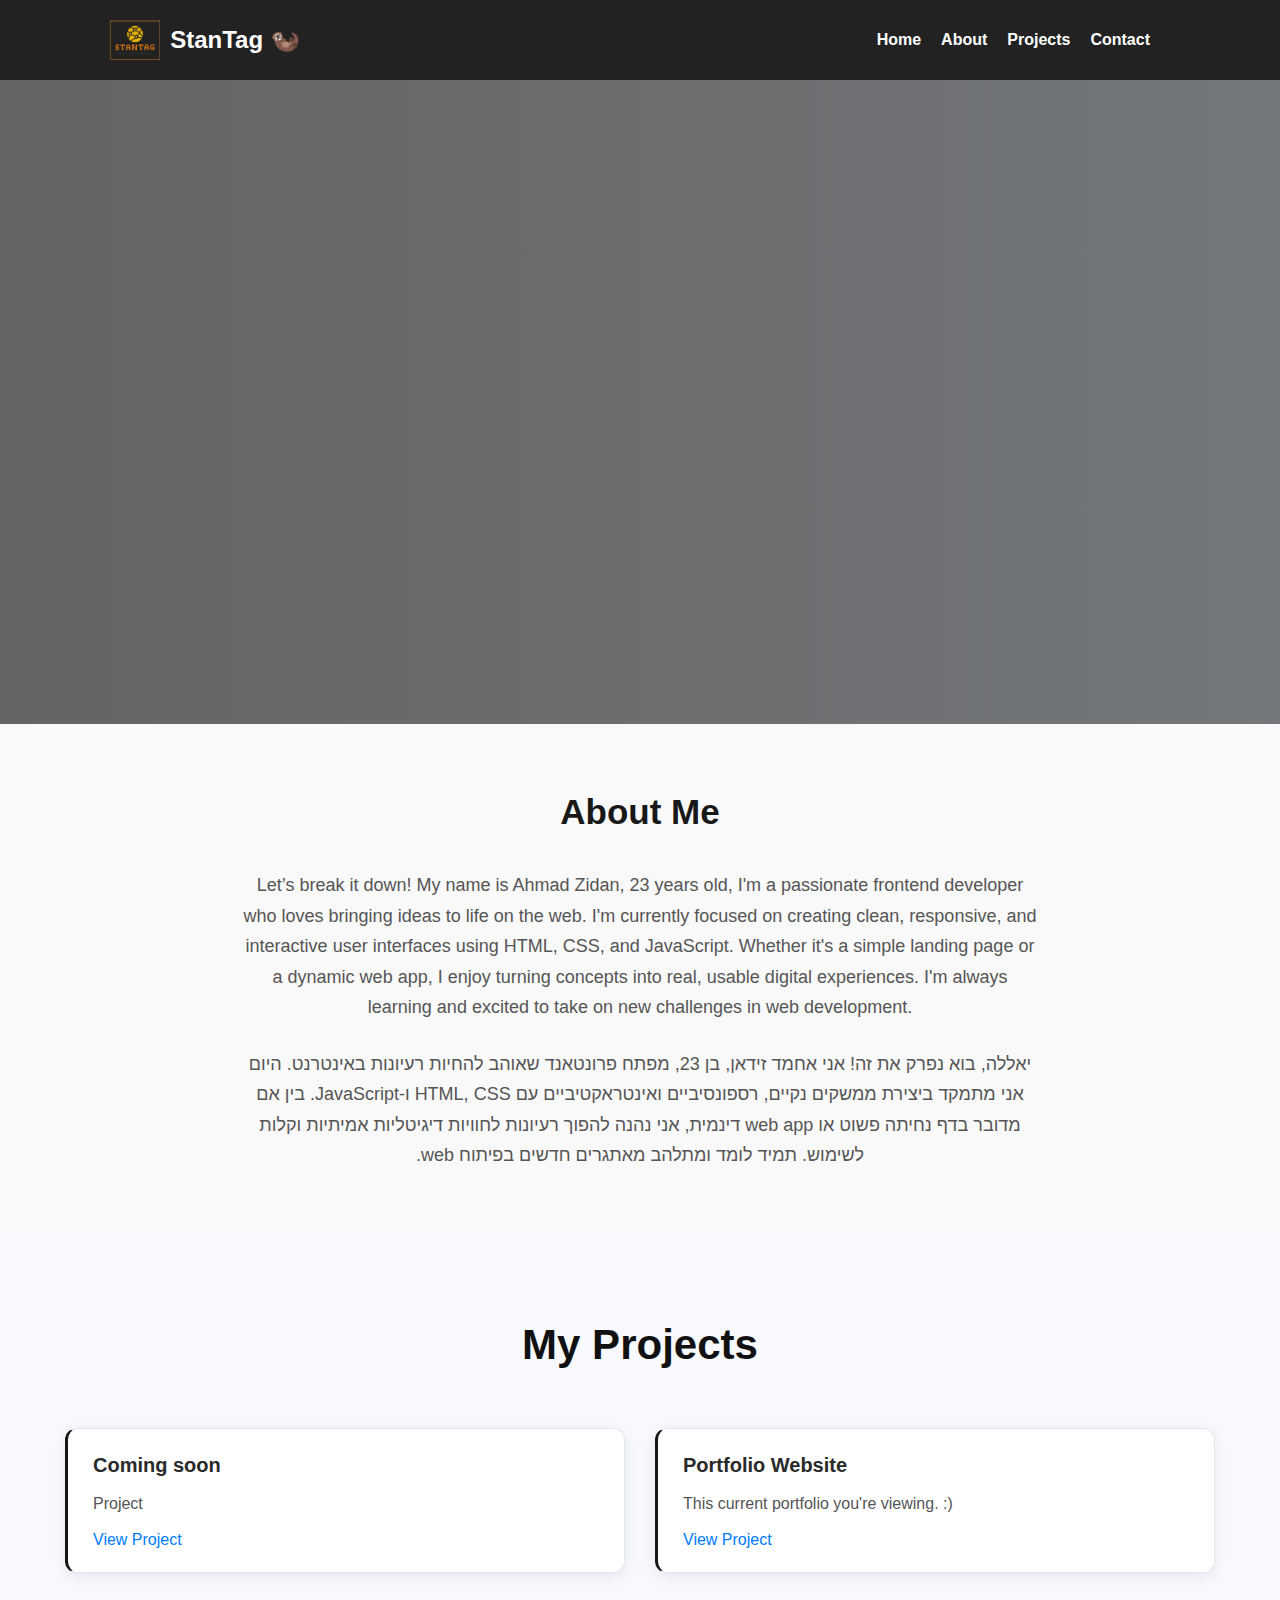
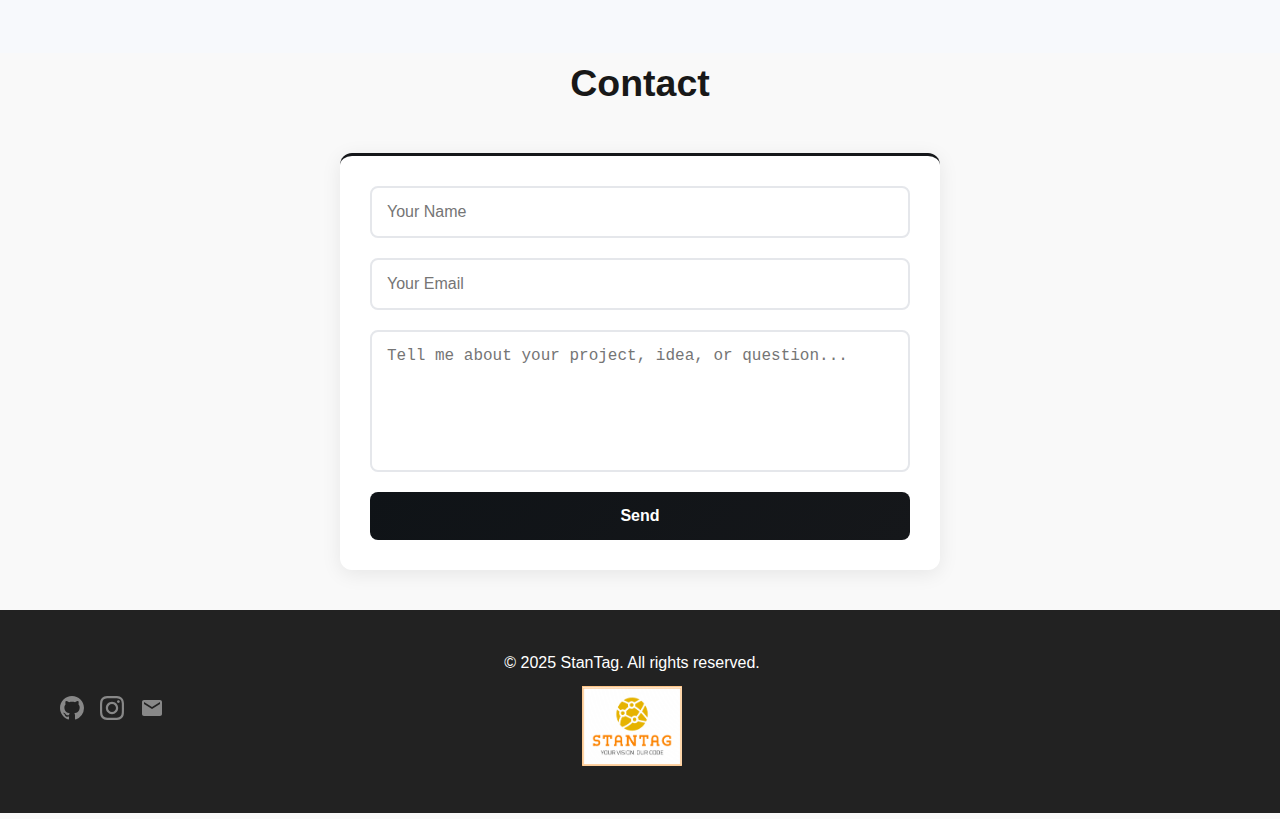
<file: index.html>
<!DOCTYPE html>
<html lang="en">
<head>
  <meta charset="UTF-8"/>
  <meta name="viewport" content="width=device-width, initial-scale=1.0" />
  <title>StanTag</title>
  <link rel="stylesheet" href="style.css" />
</head>
<body>
<header>
  <div class="container">
    <div class="logo-section">
      <img class="logo2" src="images/logo.png" alt="Logo">
      <h1 class="logo"> StanTag  🦦</h1>
    </div>
    <button id="toggle" aria-label="Toggle navigation">&#9776;</button>
    <nav id="nav">
      <ul class="nav-links">
        <li><a href="#home">Home</a></li>
        <li><a href="#about">About</a></li>
        <li><a href="#projects">Projects</a></li>
        <li><a href="#contact">Contact</a></li>
      </ul>
    </nav>
  </div>
</header>

  <section id="home" class="hero">
    <div class="hero-content">
      <h2 class="hero-en">If you had one shot <br> to build your perfect website... <br> would you take it? 🎤</h2>    
      <h2 class="hero-he">כל אתר הוא סיפור. אני כאן כדי להפוך את שלך לבלתי נשכח. <br>
עיצוב שמרגיש. קוד שחי. חוויה שנשארת.</h2>  <br>
<p>I design and build beautiful web experiences.</p> <br>
    <!--  <button class="cta-btn">Explore</button> --> 
    </div>

  </section>

<section class="about" id="about">
  <div class="about-content">
    <h2>About Me</h2>
    <p>Let’s break it down! My name is Ahmad Zidan, 23 years old, I'm a passionate frontend developer who loves bringing ideas to life on the web. I'm currently focused on creating clean, responsive, and interactive user interfaces using HTML, CSS, and JavaScript. Whether it's a simple landing page or a dynamic web app, I enjoy turning concepts into real, usable digital experiences. I'm always learning and excited to take on new challenges in web development.</p> <br>
    <p dir="rtl">יאללה, בוא נפרק את זה! אני אחמד זידאן, בן 23, מפתח פרונטאנד שאוהב להחיות רעיונות באינטרנט. היום אני מתמקד ביצירת ממשקים נקיים, רספונסיביים ואינטראקטיביים עם 
HTML, CSS ו-JavaScript.

  בין אם מדובר בדף נחיתה פשוט או <span dir="ltr">web app</span> דינמית, אני נהנה להפוך רעיונות לחוויות דיגיטליות אמיתיות וקלות לשימוש. תמיד לומד ומתלהב מאתגרים חדשים בפיתוח <span dir="rtl">web</span>.
</p>  </div>
</section>

    <section class="projects" id="projects">
      <h2>My Projects</h2>
      <div id="projects-list"></div>
    </section>

  <section class="contact" id="contact"> 
    <h2>Contact</h2> <br>
    <form action="https://formspree.io/f/xyzjeylb" method="POST">
      <input type="text" name="name" placeholder="Your Name" required>
      <input type="email" name="_replyto" placeholder="Your Email" required>
      <textarea name="message" placeholder="Tell me about your project, idea, or question..." rows="6" required locked></textarea>
      <button type="submit">Send</button>
    </form>
  </section>

<footer>
  <div class="footer-content">

      <div class="footer-left" id="social-links">
          <a href="https://github.com/ZidanCPU" target="_blank" aria-label="GitHub Repository" id="github">
            <svg width="24" height="24" viewBox="0 0 16 16" fill="currentColor" xmlns="http://www.w3.org/2000/svg">
            <path d="M8 0C3.58 0 0 3.58 0 8c0 3.54 2.29 6.53 5.47 7.59.4.07.55-.17.55-.38 0-.19-.01-.82-.01-1.49-2.01.37-2.53-.49-2.69-.94-.09-.23-.48-.94-.82-1.13-.28-.15-.68-.52-.01-.53.63-.01 1.08.58 1.23.82.72 1.21 1.87.87 2.33.66.07-.52.28-.87.51-1.07-1.78-.2-3.64-.89-3.64-3.95 0-.87.31-1.59.82-2.15-.08-.2-.36-1.02.08-2.12 0 0 .67-.21 2.2.82.64-.18 1.32-.27 2-.27.68 0 1.36.09 2 .27 1.53-1.04 2.2-.82 2.2-.82.44 1.1.16 1.92.08 2.12.51.56.82 1.27.82 2.15 0 3.07-1.87 3.75-3.65 3.95.29.25.54.73.54 1.48 0 1.07-.01 1.93-.01 2.2 0 .21.15.46.55.38A8.013 8.013 0 0016 8c0-4.42-3.58-8-8-8z"/>
            </svg>
          </a>
          <a href="https://instagram.com/stantagdev" target="_blank" aria-label="Instagram Profile" id="instagram">
            <svg width="24" height="24" viewBox="0 0 24 24" fill="currentColor" xmlns="http://www.w3.org/2000/svg">
            <path d="M12 2.163c3.204 0 3.584.012 4.85.07 3.252.148 4.771 1.691 4.919 4.919.058 1.265.069 1.645.069 4.849 0 3.205-.012 3.584-.069 4.849-.149 3.225-1.664 4.771-4.919 4.919-1.266.058-1.644.07-4.85.07-3.204 0-3.584-.012-4.849-.07-3.26-.149-4.771-1.699-4.919-4.92-.058-1.265-.07-1.644-.07-4.849 0-3.204.013-3.583.07-4.849.149-3.227 1.664-4.771 4.919-4.919 1.266-.057 1.645-.069 4.849-.069zm0-2.163c-3.259 0-3.667.014-4.947.072-4.358.2-6.78 2.618-6.98 6.98-.059 1.281-.073 1.689-.073 4.948 0 3.259.014 3.668.072 4.948.2 4.358 2.618 6.78 6.98 6.98 1.281.058 1.689.072 4.948.072 3.259 0 3.668-.014 4.948-.072 4.354-.2 6.782-2.618 6.979-6.98.059-1.28.073-1.689.073-4.948 0-3.259-.014-3.667-.072-4.947-.196-4.354-2.617-6.78-6.979-6.98-1.281-.059-1.69-.073-4.949-.073zm0 5.838c-3.403 0-6.162 2.759-6.162 6.162s2.759 6.163 6.162 6.163 6.162-2.759 6.162-6.163c0-3.403-2.759-6.162-6.162-6.162zm0 10.162c-2.209 0-4-1.79-4-4 0-2.209 1.791-4 4-4s4 1.791 4 4c0 2.21-1.791 4-4 4zm6.406-11.845c-.796 0-1.441.645-1.441 1.44s.645 1.44 1.441 1.44c.795 0 1.439-.645 1.439-1.44s-.644-1.44-1.439-1.44z"/>
            </svg>
          </a>
          <a href="mailto:stantagdev@gmail.com" aria-label="Send Email">
            <svg width="24" height="24" viewBox="0 0 24 24" fill="currentColor">
            <path d="M20 4H4c-1.1 0-1.99.9-1.99 2L2 18c0 1.1.9 2 2 2h16c1.1 0 2-.9 2-2V6c0-1.1-.9-2-2-2zm0 4l-8 5-8-5V6l8 5 8-5v2z"/>
            </svg>
          </a>
      </div>

      <div class="footer-center">
        <p>&copy; 2025 StanTag. All rights reserved.</p>
        <img src="images/footerImage.png">
      </div>

    <div class="footer-right">
      <!-- Empty for now -->
    </div>

  </div>
</footer>

  <script src="script.js"></script>
</body>
</html>
</file>
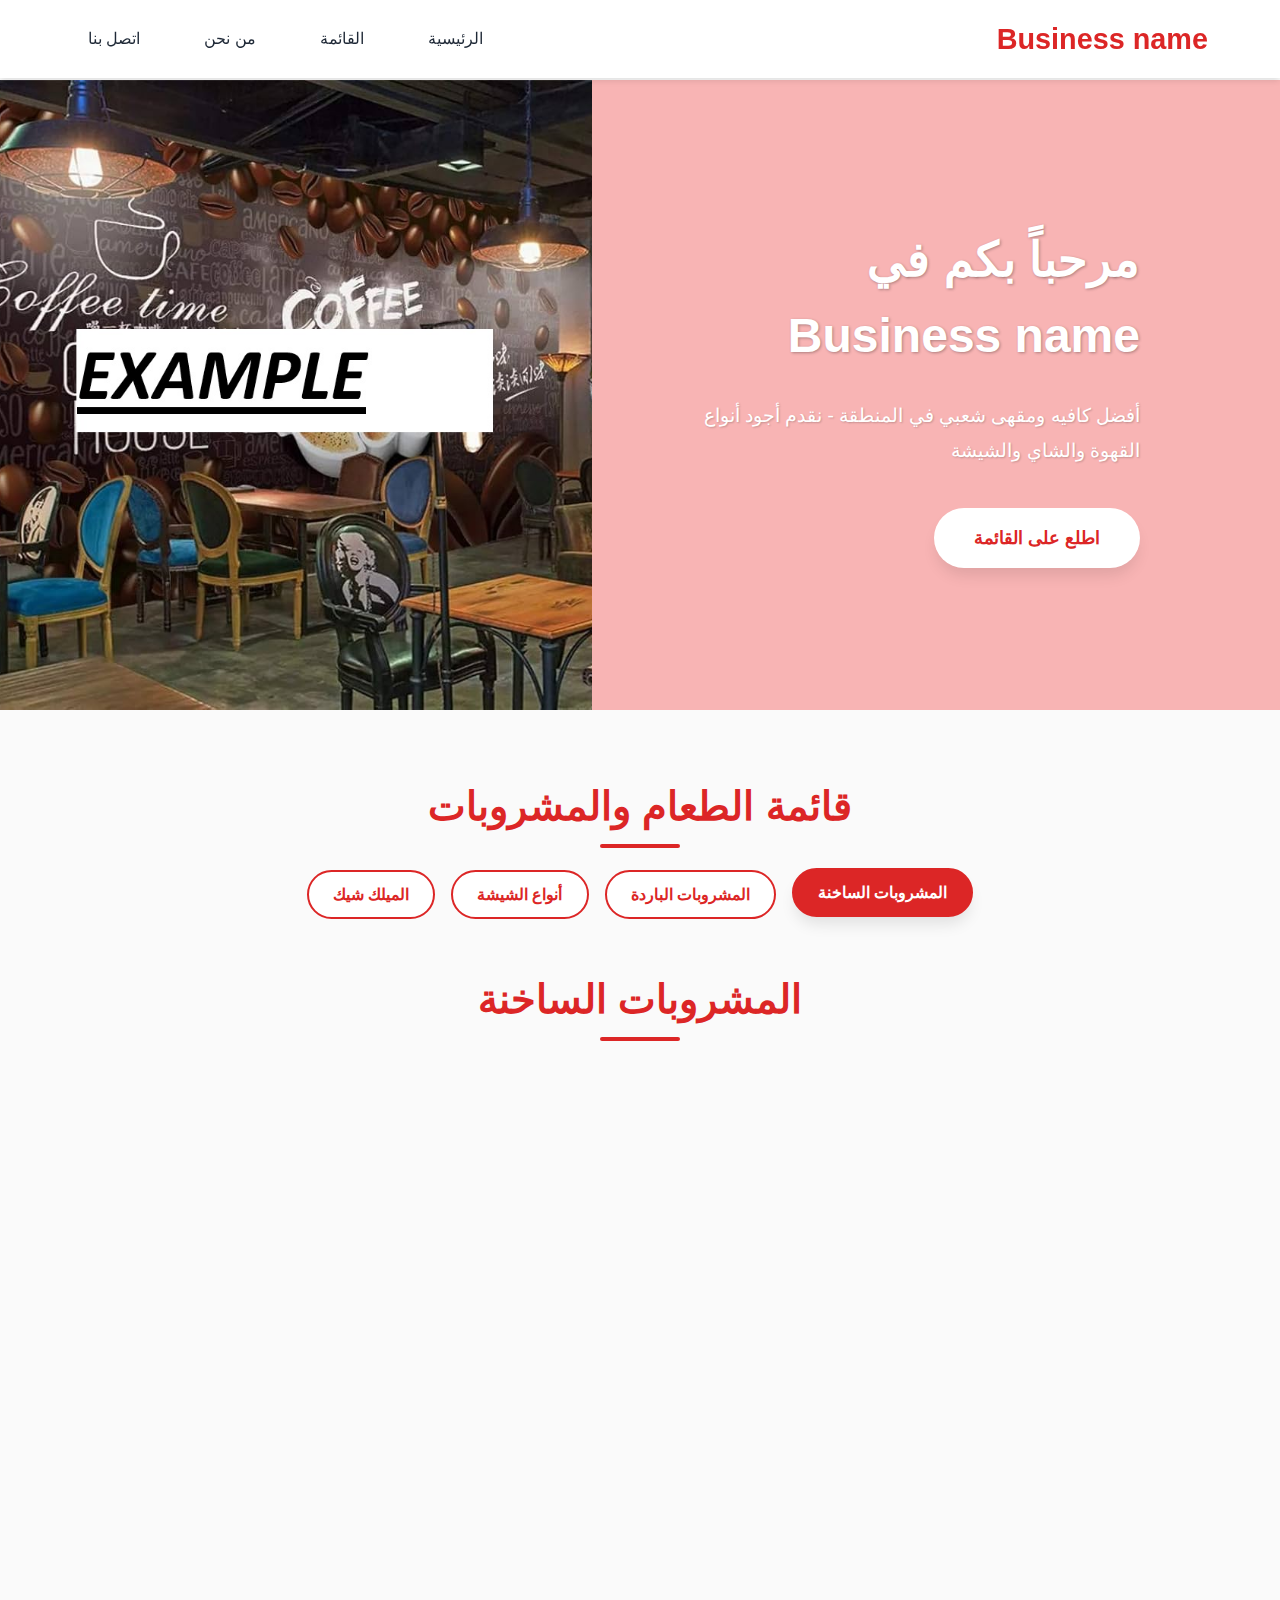
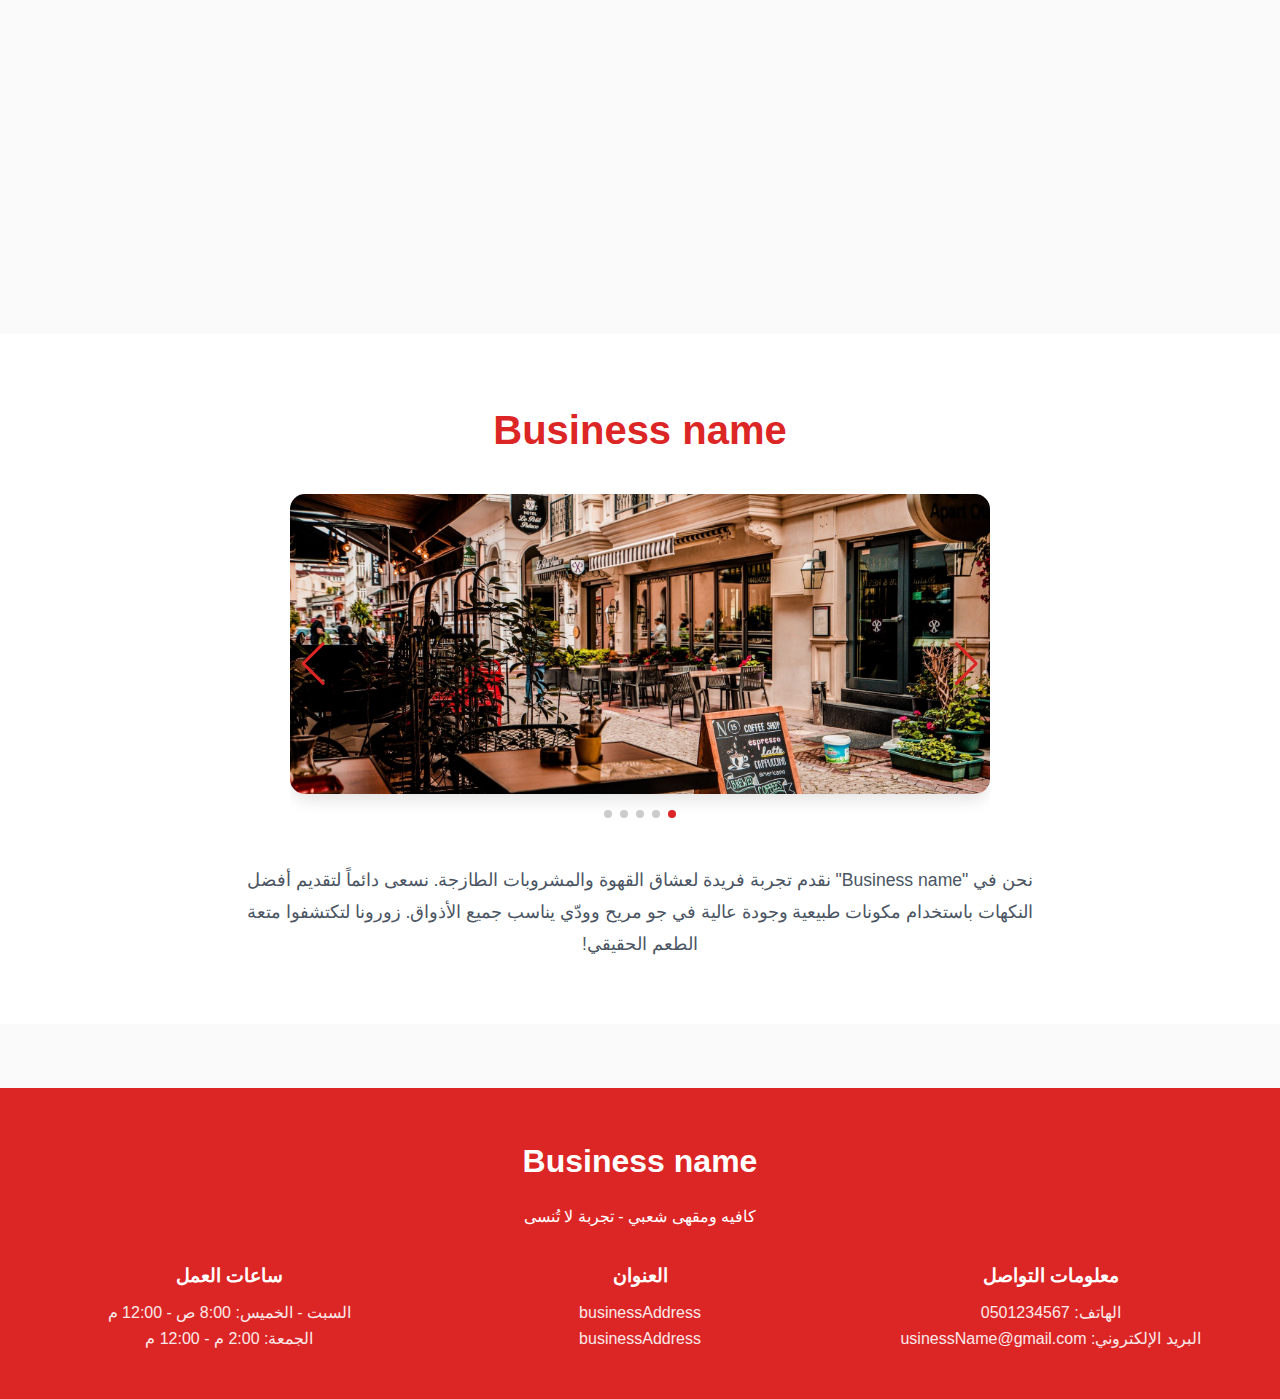
<file: templates/template1.html>
<!DOCTYPE html>
<html lang="ar" dir="rtl">
<head>
    <meta charset="UTF-8">
    <meta name="viewport" content="width=device-width, initial-scale=1.0">
    <title>StanTag - Menu Template </title>
    <meta name="description" content="StanTag  - أفضل كافيه ومقهى شعبي في المنطقة. نقدم أجود أنواع القهوة والشاي والشيشة">
    <!-- Swiper CSS -->
    <link rel="stylesheet" href="https://cdn.jsdelivr.net/npm/swiper@11/swiper-bundle.min.css" />
    <!-- Swiper JS -->
    <script src="https://cdn.jsdelivr.net/npm/swiper@11/swiper-bundle.min.js"></script>
</head>
<style>
    /* Reset and Base Styles */
* {
    margin: 0;
    padding: 0;
    box-sizing: border-box;
}

:root {
    --primary-red: #dc2626;
    --dark-red: #b91c1c;
    --light-red: #fecaca;
    --pink-bg: #f8b4b4;
    --white: #ffffff;
    --off-white: #fafafa;
    --gray-100: #f3f4f6;
    --gray-200: #e5e7eb;
    --gray-600: #4b5563;
    --gray-800: #1f2937;
    --shadow: 0 4px 6px -1px rgba(0, 0, 0, 0.1);
    --shadow-lg: 0 10px 15px -3px rgba(0, 0, 0, 0.1);
}

body {
    font-family: 'Segoe UI', Tahoma, Geneva, Verdana, sans-serif;
    line-height: 1.6;
    color: var(--gray-800);
    direction: rtl;
    background-color: var(--off-white);
}


/* Header */
header {
    position: fixed;
    top: 0;
    width: 100%;
    background: rgba(255, 255, 255, 0.95);
    backdrop-filter: blur(10px);
    box-shadow: var(--shadow);
    z-index: 100;
    transition: all 0.3s ease;
}

.header-container {
    max-width: 1200px;
    margin: 0 auto;
    padding: 1rem 2rem;
    display: flex;
    justify-content: space-between;
    align-items: center;
}

.logo {
    font-size: 1.8rem;
    font-weight: bold;
    color: var(--primary-red);
    text-decoration: none;
}

.nav-toggle {
    display: none;
    background: none;
    border: none;
    font-size: 1.5rem;
    color: var(--primary-red);
    cursor: pointer;
}

nav ul {
    display: flex;
    list-style: none;
    gap: 2rem;
}

nav a {
    text-decoration: none;
    color: var(--gray-800);
    font-weight: 500;
    transition: color 0.3s ease;
    padding: 0.5rem 1rem;
    border-radius: 4px;
}

nav a:hover,
nav a:focus {
    color: var(--primary-red);
    background-color: var(--light-red);
}

/* Hero Section - Split Layout */
.hero {
    height: 70vh;
    min-height: 500px;
    display: flex;
    margin-top: 80px;
    position: relative;
    overflow: hidden;
}

.hero-left {
    flex: 1;
    background: var(--pink-bg);
    display: flex;
    align-items: center;
    justify-content: flex-end;
    padding: 3rem;
}

.hero-content {
    max-width: 500px;
    text-align: right;
    padding-left: 2rem;
}

.hero-right {
    flex: 1;
    position: relative;
}

.hero-image {
    width: 100%;
    height: 100%;
    object-fit: cover;
    display: block;
}

.hero h1 {
    font-size: 3rem;
    font-weight: bold;
    color: var(--white);
    margin-bottom: 1.5rem;
    text-shadow: 1px 1px 3px rgba(0, 0, 0, 0.3);
}

.hero p {
    font-size: 1.2rem;
    color: var(--white);
    margin-bottom: 2.5rem;
    line-height: 1.8;
    text-shadow: 1px 1px 2px rgba(0, 0, 0, 0.2);
}

.cta-button {
    display: inline-block;
    background: var(--white);
    color: var(--primary-red);
    padding: 1rem 2.5rem;
    text-decoration: none;
    border-radius: 50px;
    font-weight: bold;
    font-size: 1.1rem;
    transition: all 0.3s ease;
    box-shadow: var(--shadow-lg);
}

.cta-button:hover,
.cta-button:focus {
    transform: translateY(-2px);
    box-shadow: 0 15px 25px -5px rgba(0, 0, 0, 0.2);
}

/* Responsive adjustments */
@media (max-width: 768px) {
    .hero {
        flex-direction: column;
        height: auto;
    }
    
    .hero-left {
        order: 2;
        justify-content: center;
        padding: 2rem;
    }
    
    .hero-content {
        text-align: center;
        padding-left: 0;
    }
    
    .hero-right {
        order: 1;
        height: 300px;
    }
}

/* Main Content */
main {
    max-width: 1200px;
    margin: 0 auto;
    padding: 4rem 2rem;
}

/* Menu Navigation */
.menu-nav {
    display: flex;
    justify-content: center;
    gap: 1rem;
    margin-bottom: 3rem;
    flex-wrap: wrap;
}

.menu-nav-btn {
    background: var(--white);
    border: 2px solid var(--primary-red);
    color: var(--primary-red);
    padding: 0.8rem 1.5rem;
    border-radius: 25px;
    cursor: pointer;
    font-weight: bold;
    font-size: 1rem;
    transition: all 0.3s ease;
    min-width: 120px;
}

.menu-nav-btn:hover,
.menu-nav-btn:focus,
.menu-nav-btn.active {
    background: var(--primary-red);
    color: var(--white);
    transform: translateY(-2px);
    box-shadow: var(--shadow-lg);
}

/* Menu Sections */
.menu-section {
    display: none;
    animation: fadeIn 0.5s ease-in;
}

.menu-section.active {
    display: block;
}

@keyframes fadeIn {
    from {
        opacity: 0;
        transform: translateY(20px);
    }
    to {
        opacity: 1;
        transform: translateY(0);
    }
}

.section-title {
    font-size: 2.5rem;
    color: var(--primary-red);
    text-align: center;
    margin-bottom: 2rem;
    position: relative;
}

.section-title::after {
    content: '';
    position: absolute;
    bottom: -10px;
    right: 50%;
    transform: translateX(50%);
    width: 80px;
    height: 4px;
    background: var(--primary-red);
    border-radius: 2px;
}

/* Menu Grid */
.menu-grid {
    display: grid;
    grid-template-columns: repeat(auto-fit, minmax(300px, 1fr));
    gap: 2rem;
    margin-top: 2rem;
}

.menu-item {
    background: var(--white);
    border-radius: 12px;
    padding: 1.5rem;
    box-shadow: var(--shadow);
    transition: all 0.3s ease;
    border-right: 4px solid var(--primary-red);
}

.menu-item:hover {
    transform: translateY(-5px);
    box-shadow: var(--shadow-lg);
}

.item-header {
    display: flex;
    justify-content: space-between;
    align-items: flex-start;
    margin-bottom: 0.8rem;
}

.item-name {
    font-size: 1.3rem;
    font-weight: bold;
    color: var(--gray-800);
    flex: 1;
}

.item-price {
    font-size: 1.4rem;
    font-weight: bold;
    color: var(--primary-red);
    margin-right: 1rem;
}

.price-currency {
    font-size: 1rem;
    color: var(--gray-600);
}

.item-description {
    color: var(--gray-600);
    font-size: 0.95rem;
    line-height: 1.5;
}
.item-image {
    width: 100%;
    max-width: 150px;
    height: auto;
    border-radius: 8px;
    margin-bottom: 0.8rem;
}

/*     ABOUT    */ 
.about {
  padding: 4rem 2rem;
  text-align: center;
  background-color: var(--white);
}

.about h2 {
  font-size: 2.5rem;
  color: var(--primary-red);
  margin-bottom: 2rem;
}

.about-slide-img {
  width: 100%;
  height: 300px;
  object-fit: cover;
  border-radius: 15px;
  box-shadow: var(--shadow-lg);
}

.swiper {
  width: 90%;
  max-width: 700px;
  margin: 0 auto 2rem auto;
  padding-bottom: 2rem;
}

.swiper-button-next,
.swiper-button-prev {
  color: var(--primary-red);
}

.swiper-pagination-bullet-active {
  background-color: var(--primary-red);
}


.about p {
    max-width: 800px;
    margin: 0 auto;
    font-size: 1.1rem;
    color: var(--gray-600);
    line-height: 1.8;
}

/* Footer */
footer {
    background: var(--primary-red);
    color: var(--white);
    text-align: center;
    padding: 3rem 2rem;
    margin-top: 4rem;
}

.footer-content {
    max-width: 1200px;
    margin: 0 auto;
}

.footer-title {
    font-size: 2rem;
    font-weight: bold;
    margin-bottom: 1rem;
}

.footer-info {
    display: grid;
    grid-template-columns: repeat(auto-fit, minmax(250px, 1fr));
    gap: 2rem;
    margin-top: 2rem;
}

.info-section h3 {
    font-size: 1.2rem;
    margin-bottom: 0.5rem;
}

.info-section p {
    opacity: 0.9;
}

/* Responsive Design */
@media (max-width: 768px) {
    .nav-toggle {
        display: block;
    }

    nav {
        position: absolute;
        top: 100%;
        right: 0;
        width: 100%;
        background: var(--white);
        box-shadow: var(--shadow);
        transform: translateY(-100%);
        opacity: 0;
        visibility: hidden;
        transition: all 0.3s ease;
    }

    nav.active {
        transform: translateY(0);
        opacity: 1;
        visibility: visible;
    }

    nav ul {
        flex-direction: column;
        padding: 1rem;
        gap: 0;
    }

    nav li {
        border-bottom: 1px solid var(--gray-200);
    }

    nav a {
        display: block;
        padding: 1rem;
    }

    .hero {
        flex-direction: column;
        height: auto;
        min-height: 60vh;
    }

    .hero-left {
        order: 1;
        padding: 2rem 1rem;
    }

    .hero-right {
        order: 2;
        min-height: 300px;
    }

    .hero h1 {
        font-size: 2.2rem;
    }

    .hero p {
        font-size: 1rem;
    }

    .menu-grid {
        grid-template-columns: 1fr;
        gap: 1.5rem;
    }

    .menu-nav {
        gap: 0.5rem;
    }

    .menu-nav-btn {
        padding: 0.6rem 1rem;
        font-size: 0.9rem;
        min-width: 100px;
    }

    .section-title {
        font-size: 2rem;
    }
    .about-image {
        width: 60%;
    }
}

@media (max-width: 480px) {
    .header-container {
        padding: 1rem;
    }

    .hero-left {
        padding: 1.5rem 1rem;
    }

    .hero h1 {
        font-size: 1.8rem;
    }

    main {
        padding: 2rem 1rem;
    }

    .menu-item {
        padding: 1rem;
    }

    .item-header {
        flex-direction: column;
        align-items: flex-start;
        gap: 0.5rem;
    }
        .about-image {
        width: 80%;
    }

    .about h2 {
        font-size: 2rem;
    }

    .about p {
        font-size: 1rem;
    }
}

/* Focus Styles for Accessibility */
button:focus,
a:focus {
    outline: 2px solid var(--primary-red);
    outline-offset: 2px;
}

/* High Contrast Mode Support */
@media (prefers-contrast: high) {
    :root {
        --primary-red: #cc0000;
        --gray-800: #000000;
    }
}

/* Reduced Motion Support */
@media (prefers-reduced-motion: reduce) {
    *,
    *::before,
    *::after {
        animation-duration: 0.01ms !important;
        animation-iteration-count: 1 !important;
        transition-duration: 0.01ms !important;
    }
}
</style>
<body>
    <header>
        <div class="header-container">
            <a href="#" class="logo" aria-label="Business name - الصفحة الرئيسية">Business name</a>
            <button class="nav-toggle" aria-label="فتح القائمة" aria-expanded="false">☰</button>
            <nav role="navigation" aria-label="القائمة الرئيسية">
                <ul>
                    <li><a href="#home">الرئيسية</a></li>
                    <li><a href="#menu">القائمة</a></li>
                    <li><a href="#about">من نحن</a></li>
                    <li><a href="#contact">اتصل بنا</a></li>
                </ul>
            </nav>
        </div>
    </header>

    <!-- Hero Section -->
    <section class="hero" id="home" role="banner">
        <div class="hero-left">
            <div class="hero-content">
                <h1>مرحباً بكم في Business name</h1>
                <p>أفضل كافيه ومقهى شعبي في المنطقة - نقدم أجود أنواع القهوة والشاي والشيشة</p>
                <a href="#menu" class="cta-button">اطلع على القائمة</a>
            </div>
        </div>
        <div class="hero-right">
            <img src="imagesTemplate1/topImage.jpg" alt="" class="hero-image">
        </div>
    </section>

    <!-- Main Section -->
    <main id="main-content">
        <section id="menu" aria-labelledby="menu-title">
            <h2 id="menu-title" class="section-title">قائمة الطعام والمشروبات</h2>
            
            <div class="menu-nav" role="tablist" aria-label="أقسام القائمة">
                <button class="menu-nav-btn active" role="tab" aria-selected="true" aria-controls="hot-drinks" onclick="showMenuSection('hot-drinks', this)">
                    المشروبات الساخنة
                </button>
                <button class="menu-nav-btn" role="tab" aria-selected="false" aria-controls="cold-drinks" onclick="showMenuSection('cold-drinks', this)">
                    المشروبات الباردة
                </button>
                <button class="menu-nav-btn" role="tab" aria-selected="false" aria-controls="shisha" onclick="showMenuSection('shisha', this)">
                    أنواع الشيشة
                </button>
                <button class="menu-nav-btn" role="tab" aria-selected="false" aria-controls="milkshakes" onclick="showMenuSection('milkshakes', this)">
                    الميلك شيك
                </button>
            </div>



            <!-- Hot Drinks Section -->
            <div id="hot-drinks" class="menu-section active" role="tabpanel" aria-labelledby="hot-drinks-title">
                <h3 id="hot-drinks-title" class="section-title">المشروبات الساخنة</h3>
                <div class="menu-grid">
                    <div class="menu-item">
                        <img src="imagesTemplate1/itemImage.png" alt="وصف العنصر" class="item-image">
                        <div class="item-header">
                            <h4 class="item-name">قهوة عربية</h4>
                            <span class="item-price">15 <span class="price-currency">شيكل</span></span>
                        </div>
                        <p class="item-description">قهوة عربية أصيلة محضرة بالطريقة التقليدية مع الهيل والزعفران</p>
                    </div>
                    <div class="menu-item">
                        <img src="imagesTemplate1/itemImage.png" alt="وصف العنصر" class="item-image">
                        <div class="item-header">
                            <h4 class="item-name">شاي أحمر</h4>
                            <span class="item-price">8 <span class="price-currency">شيكل</span></span>
                        </div>
                        <p class="item-description">شاي أحمر فاخر مع السكر والنعناع الطازج</p>
                    </div>
                    <div class="menu-item">
                        <img src="imagesTemplate1/itemImage.png" alt="وصف العنصر" class="item-image">
                        <div class="item-header">
                            <h4 class="item-name">شاي أخضر</h4>
                            <span class="item-price">10 <span class="price-currency">شيكل</span></span>
                        </div>
                        <p class="item-description">شاي أخضر طبيعي مفيد للصحة مع الياسمين</p>
                    </div>
                    <div class="menu-item">
                        <img src="imagesTemplate1/itemImage.png" alt="وصف العنصر" class="item-image">
                        <div class="item-header">
                            <h4 class="item-name">كابتشينو</h4>
                            <span class="item-price">18 <span class="price-currency">شيكل</span></span>
                        </div>
                        <p class="item-description">قهوة إيطالية مع الحليب المرغي والقرفة</p>
                    </div>
                    <div class="menu-item">
                        <img src="imagesTemplate1/itemImage.png" alt="وصف العنصر" class="item-image">
                        <div class="item-header">
                            <h4 class="item-name">لاتيه</h4>
                            <span class="item-price">20 <span class="price-currency">شيكل</span></span>
                        </div>
                        <p class="item-description">قهوة مع الحليب الساخن وطبقة من الرغوة الكريمية</p>
                    </div>
                    <div class="menu-item">
                        <img src="imagesTemplate1/itemImage.png" alt="وصف العنصر" class="item-image">
                        <div class="item-header">
                            <h4 class="item-name">هوت شوكليت</h4>
                            <span class="item-price">16 <span class="price-currency">شيكل</span></span>
                        </div>
                        <p class="item-description">شوكولاتة ساخنة كريمية مع المارشميلو والكريمة</p>
                    </div>
                </div>
            </div>

            <!-- Cold Drinks Section -->
            <div id="cold-drinks" class="menu-section" role="tabpanel" aria-labelledby="cold-drinks-title">
                <h3 id="cold-drinks-title" class="section-title">المشروبات الباردة</h3>
                <div class="menu-grid">
                    <div class="menu-item">
                        <img src="imagesTemplate1/itemImage.png" alt="وصف العنصر" class="item-image">
                        <div class="item-header">
                            <h4 class="item-name">عصير برتقال طازج</h4>
                            <span class="item-price">12 <span class="price-currency">شيكل</span></span>
                        </div>
                        <p class="item-description">عصير برتقال طبيعي 100% بدون إضافات أو مواد حافظة</p>
                    </div>
                    <div class="menu-item">
                        <img src="imagesTemplate1/itemImage.png" alt="وصف العنصر" class="item-image">
                        <div class="item-header">
                            <h4 class="item-name">عصير مانجو</h4>
                            <span class="item-price">15 <span class="price-currency">شيكل</span></span>
                        </div>
                        <p class="item-description">عصير مانجو طازج مع قطع الفاكهة الطبيعية</p>
                    </div>
                    <div class="menu-item">
                        <img src="imagesTemplate1/itemImage.png" alt="وصف العنصر" class="item-image">
                        <div class="item-header">
                            <h4 class="item-name">ليموناضة</h4>
                            <span class="item-price">10 <span class="price-currency">شيكل</span></span>
                        </div>
                        <p class="item-description">ليمون طازج مع النعناع والثلج المجروش</p>
                    </div>
                    <div class="menu-item">
                        <img src="imagesTemplate1/itemImage.png" alt="وصف العنصر" class="item-image">
                        <div class="item-header">
                            <h4 class="item-name">آيس كوفي</h4>
                            <span class="item-price">18 <span class="price-currency">شيكل</span></span>
                        </div>
                        <p class="item-description">قهوة باردة مع الثلج والحليب البارد</p>
                    </div>
                    <div class="menu-item">
                        <img src="imagesTemplate1/itemImage.png" alt="وصف العنصر" class="item-image">
                        <div class="item-header">
                            <h4 class="item-name">موهيتو</h4>
                            <span class="item-price">14 <span class="price-currency">شيكل</span></span>
                        </div>
                        <p class="item-description">مشروب منعش بالنعناع والليمون والصودا</p>
                    </div>
                    <div class="menu-item">
                        <img src="imagesTemplate1/itemImage.png" alt="وصف العنصر" class="item-image">
                        <div class="item-header">
                            <h4 class="item-name">عصير فراولة</h4>
                            <span class="item-price">13 <span class="price-currency">شيكل</span></span>
                        </div>
                        <p class="item-description">عصير فراولة طبيعي مع قطع الفاكهة الطازجة</p>
                    </div>
                </div>
            </div>

            <!-- Shisha Section -->
            <div id="shisha" class="menu-section" role="tabpanel" aria-labelledby="shisha-title">
                <h3 id="shisha-title" class="section-title">أنواع الشيشة</h3>
                <div class="menu-grid">
                    <div class="menu-item">
                        <img src="imagesTemplate1/itemImage.png" alt="وصف العنصر" class="item-image">
                        <div class="item-header">
                            <h4 class="item-name">شيشة تفاح</h4>
                            <span class="item-price">35 <span class="price-currency">شيكل</span></span>
                        </div>
                        <p class="item-description">نكهة التفاح الطبيعية الكلاسيكية المحبوبة</p>
                    </div>
                    <div class="menu-item">
                        <img src="imagesTemplate1/itemImage.png" alt="وصف العنصر" class="item-image">
                        <div class="item-header">
                            <h4 class="item-name">شيشة عنب</h4>
                            <span class="item-price">35 <span class="price-currency">شيكل</span></span>
                        </div>
                        <p class="item-description">نكهة العنب الحلوة والمنعشة</p>
                    </div>
                    <div class="menu-item">
                        <img src="imagesTemplate1/itemImage.png" alt="وصف العنصر" class="item-image">
                        <div class="item-header">
                            <h4 class="item-name">شيشة نعناع</h4>
                            <span class="item-price">30 <span class="price-currency">شيكل</span></span>
                        </div>
                        <p class="item-description">نكهة النعناع المنعشة والباردة</p>
                    </div>
                    <div class="menu-item">
                        <img src="imagesTemplate1/itemImage.png" alt="وصف العنصر" class="item-image">
                        <div class="item-header">
                            <h4 class="item-name">شيشة فراولة</h4>
                            <span class="item-price">38 <span class="price-currency">شيكل</span></span>
                        </div>
                        <p class="item-description">نكهة الفراولة الحلوة والطبيعية</p>
                    </div>
                    <div class="menu-item">
                        <img src="imagesTemplate1/itemImage.png" alt="وصف العنصر" class="item-image">
                        <div class="item-header">
                            <h4 class="item-name">شيشة مكس فواكه</h4>
                            <span class="item-price">40 <span class="price-currency">شيكل</span></span>
                        </div>
                        <p class="item-description">خليط من نكهات الفواكه الاستوائية المتنوعة</p>
                    </div>
                    <div class="menu-item">
                        <img src="imagesTemplate1/itemImage.png" alt="وصف العنصر" class="item-image">
                        <div class="item-header">
                            <h4 class="item-name">شيشة كولا</h4>
                            <span class="item-price">32 <span class="price-currency">شيكل</span></span>
                        </div>
                        <p class="item-description">نكهة الكولا المميزة والمنعشة</p>
                    </div>
                </div>
            </div>

            <!-- Milkshakes Section -->
            <div id="milkshakes" class="menu-section" role="tabpanel" aria-labelledby="milkshakes-title">
                <h3 id="milkshakes-title" class="section-title">الميلك شيك</h3>
                <div class="menu-grid">
                    <div class="menu-item">
                        <img src="imagesTemplate1/itemImage.png" alt="وصف العنصر" class="item-image">
                        <div class="item-header">
                            <h4 class="item-name">ميلك شيك فانيليا</h4>
                            <span class="item-price">22 <span class="price-currency">شيكل</span></span>
                        </div>
                        <p class="item-description">ميلك شيك كريمي بنكهة الفانيليا الطبيعية</p>
                    </div>
                    <div class="menu-item">
                        <img src="imagesTemplate1/itemImage.png" alt="وصف العنصر" class="item-image">
                        <div class="item-header">
                            <h4 class="item-name">ميلك شيك شوكولاتة</h4>
                            <span class="item-price">25 <span class="price-currency">شيكل</span></span>
                        </div>
                        <p class="item-description">ميلك شيك غني بالشوكولاتة الفاخرة البلجيكية</p>
                    </div>
                    <div class="menu-item">
                        <img src="imagesTemplate1/itemImage.png" alt="وصف العنصر" class="item-image">
                        <div class="item-header">
                            <h4 class="item-name">ميلك شيك فراولة</h4>
                            <span class="item-price">24 <span class="price-currency">شيكل</span></span>
                        </div>
                        <p class="item-description">ميلك شيك بالفراولة الطازجة والكريمة</p>
                    </div>
                    <div class="menu-item">
                        <img src="imagesTemplate1/itemImage.png" alt="وصف العنصر" class="item-image">
                        <div class="item-header">
                            <h4 class="item-name">ميلك شيك موز</h4>
                            <span class="item-price">23 <span class="price-currency">شيكل</span></span>
                        </div>
                        <p class="item-description">ميلك شيك طبيعي بالموز الطازج والعسل</p>
                    </div>
                    <div class="menu-item">
                        <img src="imagesTemplate1/itemImage.png" alt="وصف العنصر" class="item-image">
                        <div class="item-header">
                            <h4 class="item-name">ميلك شيك أوريو</h4>
                            <span class="item-price">28 <span class="price-currency">شيكل</span></span>
                        </div>
                        <p class="item-description">ميلك شيك مع قطع بسكويت الأوريو المقرمشة</p>
                    </div>
                    <div class="menu-item">
                        <img src="imagesTemplate1/itemImage.png" alt="وصف العنصر" class="item-image">
                        <div class="item-header">
                            <h4 class="item-name">ميلك شيك كراميل</h4>
                            <span class="item-price">26 <span class="price-currency">شيكل</span></span>
                        </div>
                        <p class="item-description">ميلك شيك بصوص الكراميل الذهبي والكريمة</p>
                    </div>
                </div>
            </div>
        </section>
    </main>


<section class="about" id="about">
  <h2>Business name</h2>
  <!-- Swiper -->
  <div class="swiper about-swiper">
    <div class="swiper-wrapper">
      <div class="swiper-slide"><img src="imagesTemplate1/about1.jpg" alt="صورة 1" class="about-slide-img" /></div>
      <div class="swiper-slide"><img src="imagesTemplate1/about2.jpeg" alt="صورة 2" class="about-slide-img" /></div>
      <div class="swiper-slide"><img src="imagesTemplate1/about3.jpg" alt="صورة 3" class="about-slide-img" /></div>
      <div class="swiper-slide"><img src="imagesTemplate1/about4.jpg" alt="صورة 4" class="about-slide-img" /></div>
      <div class="swiper-slide"><img src="imagesTemplate1/about5.jpg" alt="صورة 5" class="about-slide-img" /></div>
    </div>
    <div class="swiper-button-next"></div>
    <div class="swiper-button-prev"></div>
    <div class="swiper-pagination"></div>
  </div>

  <p>
    نحن في "Business name" نقدم تجربة فريدة لعشاق القهوة والمشروبات الطازجة. نسعى دائماً لتقديم أفضل النكهات باستخدام مكونات طبيعية وجودة عالية في جو مريح وودّي يناسب جميع الأذواق. زورونا لتكتشفوا متعة الطعم الحقيقي!
  </p>
</section>




    <footer id="contact">
        <div class="footer-content">
            <h2 class="footer-title">Business name</h2>
            <p>كافيه ومقهى شعبي - تجربة لا تُنسى</p>
            <div class="footer-info">
                <div class="info-section">
                    <h3>معلومات التواصل</h3>
                    <p>الهاتف: 0501234567</p>
                    <p>البريد الإلكتروني: usinessName@gmail.com</p>
                </div>
                <div class="info-section">
                    <h3>العنوان</h3>
                    <p>businessAddress</p>
                    <p>businessAddress</p>
                </div>
                <div class="info-section">
                    <h3>ساعات العمل</h3>
                    <p>السبت - الخميس: 8:00 ص - 12:00 م</p>
                    <p>الجمعة: 2:00 م - 12:00 م</p>
                </div>
            </div>
        </div>
    </footer>

</body>
<script>
    // Mobile Navigation Toggle
function toggleNav() {
    const nav = document.querySelector('nav');
    const navToggle = document.querySelector('.nav-toggle');
    const isOpen = nav.classList.contains('active');
    
    nav.classList.toggle('active');
    navToggle.setAttribute('aria-expanded', !isOpen);
    navToggle.innerHTML = isOpen ? '☰' : '✕';
}

// Menu Section Navigation
function showMenuSection(sectionId, button) {
    // Hide all sections
    const sections = document.querySelectorAll('.menu-section');
    sections.forEach(section => {
        section.classList.remove('active');
    });

    // Remove active class from all buttons
    const buttons = document.querySelectorAll('.menu-nav-btn');
    buttons.forEach(btn => {
        btn.classList.remove('active');
        btn.setAttribute('aria-selected', 'false');
    });

    // Show selected section
    document.getElementById(sectionId).classList.add('active');
    
    // Add active class to clicked button
    button.classList.add('active');
    button.setAttribute('aria-selected', 'true');

    // Announce section change for screen readers
    announceToScreenReader(`تم عرض قسم ${document.querySelector(`#${sectionId} .section-title`).textContent}`);
}

// Screen Reader Announcements
function announceToScreenReader(message) {
    const announcement = document.createElement('div');
    announcement.setAttribute('aria-live', 'polite');
    announcement.setAttribute('aria-atomic', 'true');
    announcement.style.position = 'absolute';
    announcement.style.left = '-10000px';
    announcement.style.width = '1px';
    announcement.style.height = '1px';
    announcement.style.overflow = 'hidden';
    announcement.textContent = message;
    
    document.body.appendChild(announcement);
    
    setTimeout(() => {
        document.body.removeChild(announcement);
    }, 1000);
}

// Smooth Scrolling for Internal Links
function smoothScroll(target) {
    const element = document.querySelector(target);
    if (element) {
        const headerHeight = document.querySelector('header').offsetHeight;
        const targetPosition = element.offsetTop - headerHeight - 20;
        
        window.scrollTo({
            top: targetPosition,
            behavior: 'smooth'
        });
    }
}

// Header Scroll Effect
function handleScroll() {
    const header = document.querySelector('header');
    const scrolled = window.scrollY > 50;
    
    if (scrolled) {
        header.style.background = 'rgba(255, 255, 255, 0.98)';
        header.style.boxShadow = '0 4px 20px rgba(0, 0, 0, 0.1)';
    } else {
        header.style.background = 'rgba(255, 255, 255, 0.95)';
        header.style.boxShadow = '0 4px 6px -1px rgba(0, 0, 0, 0.1)';
    }
}

// Event Listeners
document.addEventListener('DOMContentLoaded', function() {
    // Mobile navigation toggle
    const navToggle = document.querySelector('.nav-toggle');
    navToggle.addEventListener('click', toggleNav);

    // Close mobile nav when clicking on links
    const navLinks = document.querySelectorAll('nav a');
    navLinks.forEach(link => {
        link.addEventListener('click', () => {
            const nav = document.querySelector('nav');
            if (nav.classList.contains('active')) {
                toggleNav();
            }
        });
    });

    // Smooth scrolling for CTA button and nav links
    const ctaButton = document.querySelector('.cta-button');
    ctaButton.addEventListener('click', function(e) {
        e.preventDefault();
        smoothScroll('#menu');
    });

    navLinks.forEach(link => {
        link.addEventListener('click', function(e) {
            const href = this.getAttribute('href');
            if (href.startsWith('#')) {
                e.preventDefault();
                smoothScroll(href);
            }
        });
    });

    // Header scroll effect
    window.addEventListener('scroll', handleScroll);

    // Keyboard navigation for menu tabs
    const menuButtons = document.querySelectorAll('.menu-nav-btn');
    menuButtons.forEach((button, index) => {
        button.addEventListener('keydown', function(e) {
            let targetIndex;
            
            switch(e.key) {
                case 'ArrowRight':
                    targetIndex = index > 0 ? index - 1 : menuButtons.length - 1;
                    break;
                case 'ArrowLeft':
                    targetIndex = index < menuButtons.length - 1 ? index + 1 : 0;
                    break;
                case 'Home':
                    targetIndex = 0;
                    break;
                case 'End':
                    targetIndex = menuButtons.length - 1;
                    break;
                default:
                    return;
            }
            
            e.preventDefault();
            menuButtons[targetIndex].focus();
            menuButtons[targetIndex].click();
        });
    });

    // Add loading animation to menu items
    const menuItems = document.querySelectorAll('.menu-item');
    const observerOptions = {
        threshold: 0.1,
        rootMargin: '0px 0px -50px 0px'
    };

    const observer = new IntersectionObserver((entries) => {
        entries.forEach(entry => {
            if (entry.isIntersecting) {
                entry.target.style.opacity = '1';
                entry.target.style.transform = 'translateY(0)';
            }
        });
    }, observerOptions);

    menuItems.forEach(item => {
        item.style.opacity = '0';
        item.style.transform = 'translateY(20px)';
        item.style.transition = 'opacity 0.6s ease, transform 0.6s ease';
        observer.observe(item);
    });
});

// Close mobile nav when clicking outside
document.addEventListener('click', function(e) {
    const nav = document.querySelector('nav');
    const navToggle = document.querySelector('.nav-toggle');
    
    if (nav.classList.contains('active') && 
        !nav.contains(e.target) && 
        !navToggle.contains(e.target)) {
        toggleNav();
    }
});

// Handle escape key to close mobile nav
document.addEventListener('keydown', function(e) {
    if (e.key === 'Escape') {
        const nav = document.querySelector('nav');
        if (nav.classList.contains('active')) {
            toggleNav();
        }
    }
});
    //swiper for about images
  const swiper = new Swiper('.about-swiper', {
    loop: true,
    spaceBetween: 20,
    grabCursor: true,
    centeredSlides: true,
    slidesPerView: 1,
    autoplay: {
      delay: 4000,
      disableOnInteraction: false,
    },
    pagination: {
      el: '.swiper-pagination',
      clickable: true,
    },
    navigation: {
      nextEl: '.swiper-button-next',
      prevEl: '.swiper-button-prev',
    },
  });
</script>
</html>
</file>
<file: style.css>
* {
  box-sizing: border-box;
  margin: 0;
  padding: 0;
}

body {
  font-family: 'Segoe UI', Tahoma, Geneva, Verdana, sans-serif;
  line-height: 1.6;
  background: #f9f9f9;
  color: #333;
}

.container {
  max-width: 1100px;
  margin: auto;
  padding: 20px;
}

header {
  background: #222;
  color: #fff;
  padding: 20px 0;
  position: relative;
}

.container {
  display: flex;
  align-items: center;
  justify-content: space-between;
  max-width: 1100px;
  margin: 0 auto;
  padding: 0 20px;
}

.logo-section {
  display: flex;
  align-items: center;
  gap: 10px;
}

.logo2 {
  height: 40px; 
  width: auto; 
}

.logo {
  font-size: 24px;
  margin: 0;
  line-height: 1;
}
nav {
  float: right;
  margin-right: 20px;
}

nav ul {
  list-style: none;
  display: flex;
  align-items: center;
}

nav ul li {
  margin-left: 20px; 
}

nav a {
  color: #fff;
  text-decoration: none;
  transition: color 0.3s ease;
  font-weight: 600;
  font-size: 16px;
}

nav a:hover {
  color: #00bfff;
}

#toggle {
  display: none;
  background: none;
  border: none;
  font-size: 28px;
  color: white;
  cursor: pointer;
  position: absolute;
  top: 22px;
  right: 20px;
}

.hero {
  background: 
    linear-gradient(to right, rgba(0, 0, 0, 0.6), rgba(27, 32, 38, 0.6)),
    url('images/bgImage.png');
  background-size: cover;
  background-position: center ;
  color: white;
  padding: 100px 20px;
  text-align: center;
}

.hero h2.hero-en {
  font-size: 3rem;
  margin-bottom: 10px;
}
.hero-en {
  opacity: 0;
  animation: fadeInEnglish 1s ease-in-out 1s forwards; 
}
.hero h2.hero-he{
  font-size: 2rem;
  margin-top: 20px;
  line-height: 1.6;
  direction: rtl;
  font-family: 'Assistant', sans-serif;
}

.hero-he {
  opacity: 0;
  animation: fadeInHebrew 2s ease-in-out 2s forwards; 
}

.hero p {
  font-size: 1.25rem;
  margin-top: 10px;
  line-height: 1.5;
  opacity: 0;
  animation: fadeInText 2s ease-in-out 2.2s forwards;
}
.progress-bar {
  position: fixed;
  top: 0;
  left: 0;
  width: 0%;
  height: 3px;
  background: linear-gradient(90deg, #00bfff, #0072ff);
  z-index: 1000;
  transition: width 0.1s ease;
}
/*
.cta-btn {
  background-color: #ffffff;
  color: #0072ff;
  border: 2px solid #0072ff;
  padding: 12px 24px;
  font-weight: 600;
  font-size: 16px;
  border-radius: 8px;
  cursor: pointer;
  transition: all 0.3s ease;
  box-shadow: 0 4px 12px rgba(0, 114, 255, 0.1);
}

.cta-btn:hover {
  background-color: #0072ff;
  color: #ffffff;
  box-shadow: 0 6px 16px rgba(0, 114, 255, 0.2);
  transform: translateY(-2px);
}
  */

                /*                ABOUT SECTION                 */ 
.about {
  padding: 60px 20px;
  position: relative;
  background-color: #f9f9f9;
  text-align: center;
}

.about::before {
  content: "";
  position: absolute;
  top: 0; 
  left: 0; 
  right: 0; 
  bottom: 0;
  background-image: url('images/bgImage.png');
  background-size: cover;
  background-position: center;
  opacity: 0.05; 
  z-index: -1;
}

.about h2 {
  font-size: 35px;
  margin-bottom: 30px;
  color: #181818;
  text-align: center;
  position: relative;
  z-index: 1;
  display: block;
  width: 100%;
  float: none;
  clear: both;
}

.about p {
  font-size: 18px;
  line-height: 1.7;
  color: #555;
  max-width: 800px;
  margin: 0 auto;
  position: relative;
  z-index: 1;
  display: block;
  width: 100%;
  float: none;
  clear: both;
}

.about-content {
  display: flex;
  flex-direction: column;
  align-items: center;
  max-width: 800px;
  margin: 0 auto;
}

               /*                PROJECTS SECTION                */
.projects {
  padding: 80px 0;
  background: #f7f9fc;
}
.projects h2 {
  font-size: 42px;
  margin-bottom: 50px;
  color: #111;
  text-align: center;
  font-family: 'Segoe UI', Tahoma, Geneva, Verdana, sans-serif;
}
#projects-list {
  display: grid;
  grid-template-columns: repeat(auto-fit, minmax(280px, 1fr));
  gap: 30px;
  max-width: 1200px;
  margin: 0 auto;
  padding: 0 25px;
}
.project-item {
  background-color: #ffffff;
  padding: 20px 25px;
  border-radius: 12px;
  box-shadow: 0 4px 15px rgba(0, 0, 0, 0.07);
  transition: transform 0.3s ease, box-shadow 0.3s ease;
  border: 1px solid #e2e8f0;
  border-left: 3px solid #15171a;
  display: flex;
  flex-direction: column;
  justify-content: space-between;
}
.project-item:hover {
  transform: translateY(-5px);
  box-shadow: 0 8px 20px rgba(0, 0, 0, 0.1);
}
.project-item h3 {
  margin-top: 0;
  font-size: 20px;
  color: #2a2a2a;
  margin-bottom: 10px;
}
.project-item p {
  font-size: 16px;
  color: #555;
  line-height: 1.6;
  margin-bottom: 10px;
}

.project-item a {
  color: #007bff;
  text-decoration: none;
  font-weight: 500;
}

.project-item a:hover {
  text-decoration: underline;
}


               /*                TEMPLATES SECTION                */
.templates {
  padding: 80px 0;
  background: #f7f9fc;
}
.templates h2 {
  font-size: 42px;
  margin-bottom: 50px;
  color: #111;
  text-align: center;
  font-family: 'Segoe UI', Tahoma, Geneva, Verdana, sans-serif;
}
#templates-list {
  display: grid;
  grid-template-columns: repeat(auto-fit, minmax(280px, 1fr));
  gap: 30px;
  max-width: 1200px;
  margin: 0 auto;
  padding: 0 25px;
}
.templates-item {
  background-color: #ffffff;
  padding: 20px 25px;
  border-radius: 12px;
  box-shadow: 0 4px 15px rgba(0, 0, 0, 0.07);
  transition: transform 0.3s ease, box-shadow 0.3s ease;
  border: 1px solid #e2e8f0;
  border-left: 3px solid #15171a;
  display: flex;
  flex-direction: column;
  justify-content: space-between;
}
.templates-item:hover {
  transform: translateY(-5px);
  box-shadow: 0 8px 20px rgba(0, 0, 0, 0.1);
}
.templates-item h3 {
  margin-top: 0;
  font-size: 20px;
  color: #2a2a2a;
  margin-bottom: 10px;
}
.templates-item p {
  font-size: 16px;
  color: #555;
  line-height: 1.6;
  margin-bottom: 10px;
}

.templates-item a {
  color: #007bff;
  text-decoration: none;
  font-weight: 500;
}

.templates-item a:hover {
  text-decoration: underline;
}
                  /* CONTACT AND FORM SEC            */ 
.contact {
  font-size: 25px;
  margin-bottom: 20px;
  color: #181818;
  text-align: center;
}
.contact p {
  text-align: left;
  font-size: 18px;
  line-height: 1.7;
  color: #555;
}

form {
  max-width: 600px;
  margin: 0 auto;
  display: flex;
  flex-direction: column;
  gap: 20px;
  background: #fff;
  padding: 30px;
  border-radius: 12px;
  box-shadow: 0 4px 20px rgba(0, 0, 0, 0.08);
  border-top: 3px solid #15171a;
}

form input,
form textarea {
  font-size: 16px;
  padding: 15px;
  border-radius: 8px;
  border: 2px solid #e5e7eb;
  width: 100%;
  box-sizing: border-box;
  transition: border-color 0.2s ease;
  resize: none;
}

form input:focus,
form textarea:focus {
  outline: none;
  border-color: #15171a;
  box-shadow: 0 0 0 3px rgba(19, 24, 30, 0.1);
  resize: none;
}

form button {
  background: linear-gradient(135deg, #0f1317, #15171a);
  color: white;
  padding: 15px;
  font-size: 16px;
  font-weight: 600;
  border: none;
  border-radius: 8px;
  cursor: pointer;
  transition: transform 0.2s ease;
}

form button:hover {
  transform: translateY(-2px);
  box-shadow: 0 8px 20px rgba(0, 114, 255, 0.3);
}
                  /*                  FOOTER  SECTION            */ 
               
footer {
  background: #222;
  color: white;
  padding: 20px 0;
  margin-top: 40px;
}

.footer-content {
  display: flex;
  justify-content: space-between;
  align-items: center;
  max-width: 1200px;
  margin: 0 auto;
  padding: 0 20px;
}

.footer-left {
  display: flex;
  gap: 16px;
  align-items: center;
}

.footer-center {
  text-align: center;
  flex-grow: 1;
}

.footer-right {
  width: 120px; 
}

#social-links a {
  color: #888;
  transition: color 0.3s ease, transform 0.2s ease;
}

#social-links a:hover {
  color: white;
  transform: translateY(-2px);
}

#github:hover { color: #333; }
#instagram:hover { color: #E4405F; }

footer img {
  max-height: 60px;
  margin-top: 10px;
}

                    /*                  Responsive menu */
@media (max-width: 768px) {
  nav ul {
    display: none;
    flex-direction: column;
    background: #333;
    position: absolute;
    top: 70px;
    right: 0;
    width: 200px;
    padding: 10px;
    border-radius: 0 0 0 8px;
    z-index: 1000;
  }

  nav ul.show {
    display: flex;
  }

  nav ul li {
    margin: 15px 0;
  }

  #toggle {
    display: inline-block;
  }

  nav {
    float: none;
    margin: 0;
  }
    form {
    margin: 15px;
    padding: 20px;
    gap: 15px;
  }
  
  form input,
  form textarea {
    font-size: 16px; 
    padding: 12px;
    resize: none;
  }
  
  form button {
    padding: 14px;
  }
    .projects {
      padding: 40px 0;
    }
    
    .projects h2 {
      font-size: 28px;
      margin-bottom: 20px;
    }
    
    #projects-list {
      gap: 20px;
      padding: 0 20px;
  }
    .project-item {
      padding: 18px 22px;
      font-size: 16px;
  }

   .project-item h3 {
     font-size: 19px;
  }

   .project-item p {
     font-size: 15px;
  }
  
    footer {
      padding: 30px 20px;
      margin-top: 60px;
  }
            
    footer p {
      font-size: 16px;
  }
            
    footer img {
      max-height: 70px;
 }
}
@media (max-width: 767px) {
  .footer-content {
    flex-direction: column;
    gap: 20px;
    text-align: center;
  }
  
  .footer-left {
    order: 2;
    justify-content: center;
  }
  
  .footer-center {
    order: 1;
  }
  
  .footer-right {
    display: none;
  }
}
@media (min-width: 1024px) {
  footer {
    padding: 40px 20px;
  }
  
  footer img {
    max-height: 80px;
  }
}


@keyframes
 fadeInHebrew {
    from {
      opacity: 0;
      transform: translateY(10px);
  }
    to {
      opacity: 1;
      transform: translateY(0);
  }
}
@keyframes fadeInEnglish {
      from {
      opacity: 0;
      transform: translateY(10px);
  }
    to {
      opacity: 1;
      transform: translateY(0);
  }
} 
@keyframes fadeInText {
  from {
    opacity: 0;
    transform: translateY(10px);
  }
  to {
    opacity: 1;
    transform: translateY(0);
  }
}
</file>
